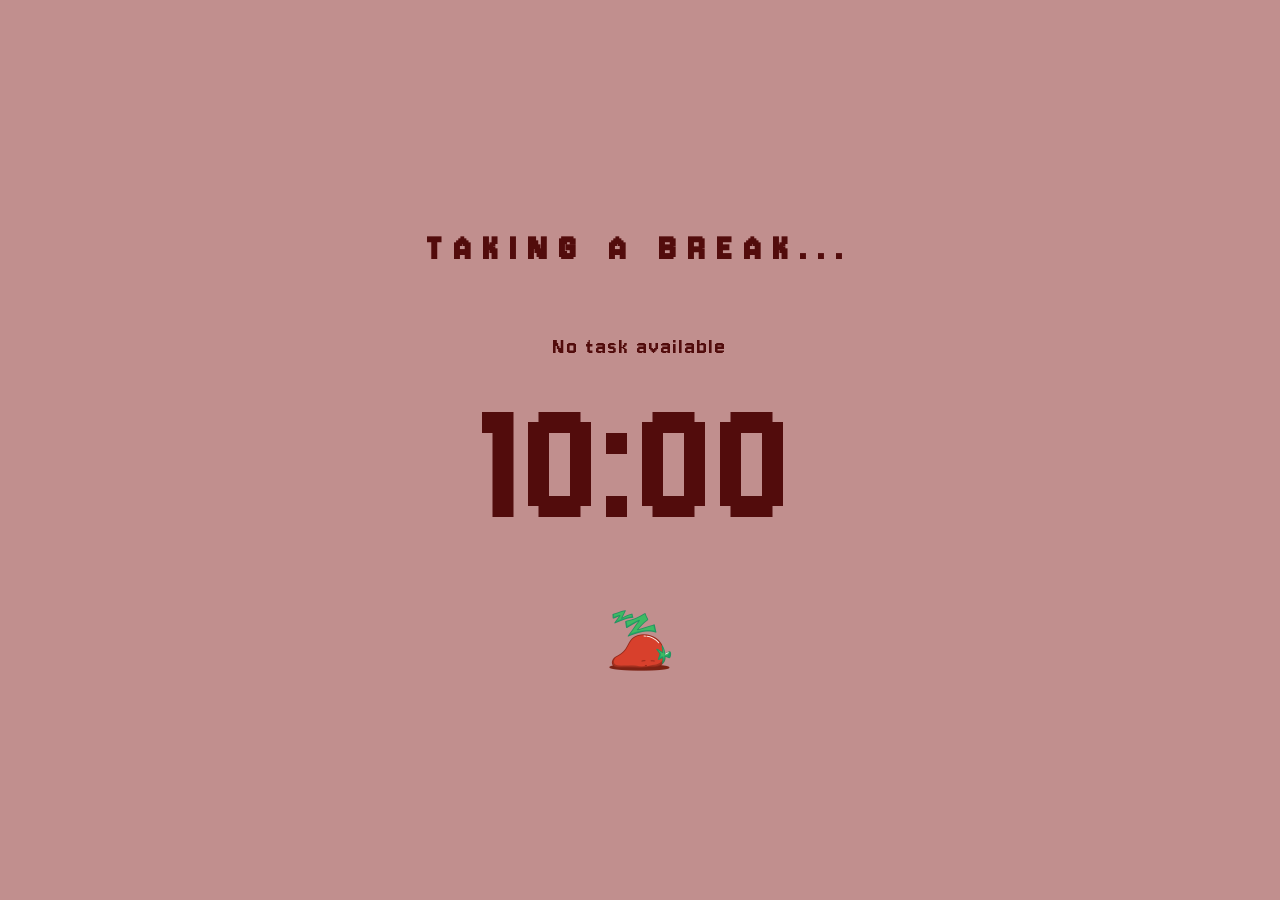
<file: startBreak.html>
<!DOCTYPE html>
<html lang="en">
  <head>
    <meta charset="UTF-8" />
    <meta name="viewport" content="width=device-width, initial-scale=1.0" />
    <link rel="stylesheet" href="./styles.css" />
    <title>Pomo Chrono !</title>
  </head>
  <body>
    <div class="takingBreakDiv">
      <h1>TAKING A BREAK...</h1>
      <p id="task"></p>
      <p id="time-remaining"></p>
      <img src="./asset/tomatoSleep.gif" alt="Pomodoro Sleep" />
    </div>

    <script src="startBreak.js"></script>
  </body>
</html>
</file>
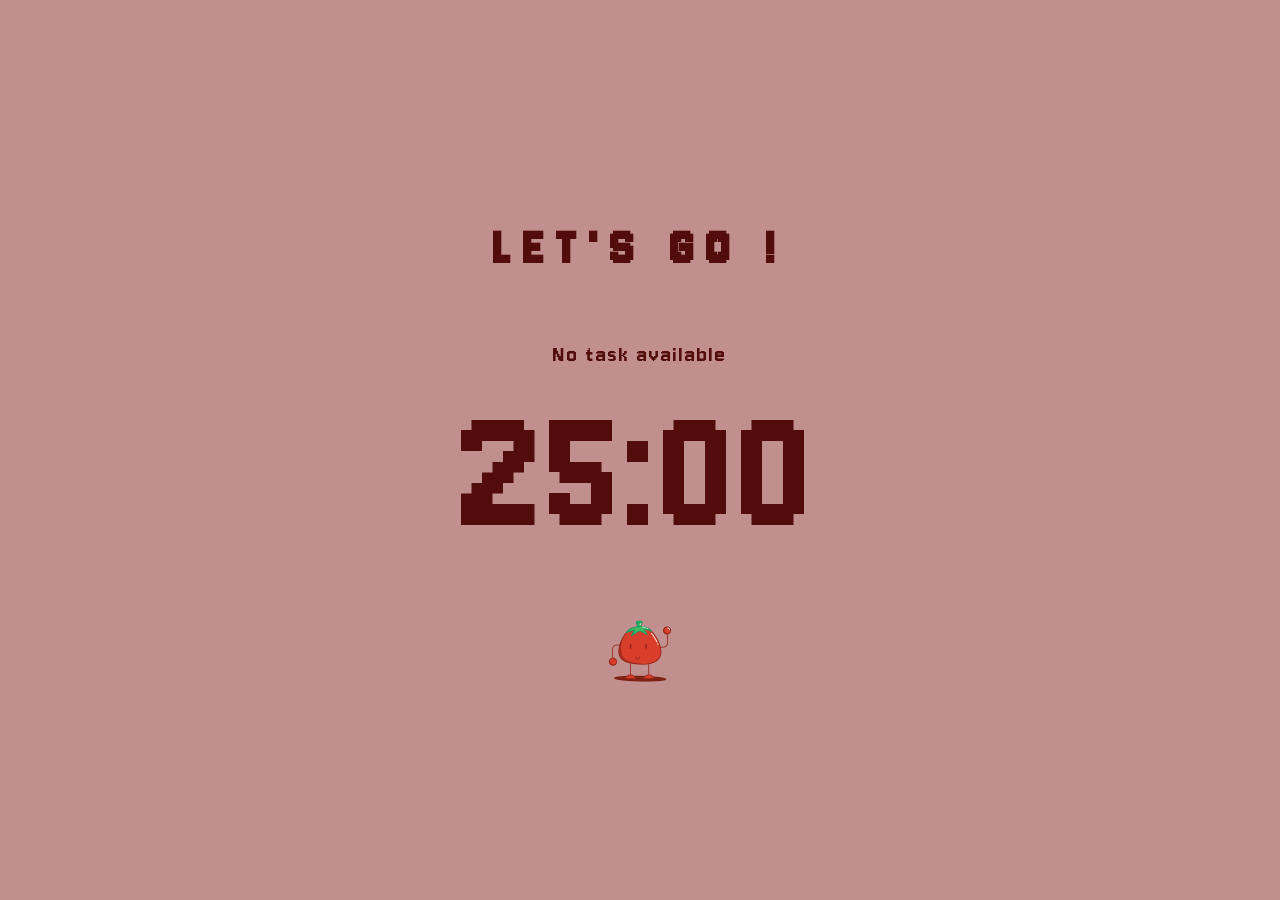
<file: timerBegins.html>
<!DOCTYPE html>
<html lang="en">
  <head>
    <meta charset="UTF-8" />
    <meta name="viewport" content="width=device-width, initial-scale=1.0" />
    <link rel="stylesheet" href="./styles.css" />
    <title>Pomo Chrono !</title>
  </head>
  <body>
    <div class="timerBeginsDiv">
      <h1>LET'S GO !</h1>
      <p id="task"></p>
      <p id="time-remaining"></p>
      <img src="./asset/TomatoWaitFun.gif" alt="Pomodoro Crayon" />
    </div>

    <script src="timerBegins.js"></script>
  </body>
</html>
</file>
<file: styles.css>
@import url('https://fonts.googleapis.com/css2?family=Jersey+10&display=swap');

* {
    margin: 0;
    padding: 0;
    box-sizing: border-box;
}

body {
    background-color: #c18f8e;
    color: rgb(82, 12, 12);
    font-family: 'Jersey 10';
}


/*------ HOME PAGE ------*/


.mainDiv {
    display: flex;
    flex-direction: column;
    width: 100vw;
    height: 100vh;
    justify-content: center;
    align-items: center;
    padding: 32px;
}

.mainDiv h1 {
    text-align: center;
    letter-spacing: 12px;
    font-size: 56px;
    margin: 16px;
}

.mainDiv p {
    text-align: center;
    font-size: 24px;
    letter-spacing: 2px;
}

.mainDiv img {
    width: 248px;
    height: 248px;
    margin: 24px;
}

.mainDiv #start-btn {
    font-family: 'Jersey 10';
    font-size: 40px;
    color: white;
    padding: 8px 40px;
    background-color: #70302f;
    border: 4px solid rgb(194, 241, 243);
    border-radius: 10px;
    box-shadow: 2px 2px 4px #222;
}
.mainDiv #start-btn:hover {
    transform: scale(1.1) perspective(1px);
    transition: 0.3 ease;
    cursor: pointer;
}

/*------ SET TASK PAGE ------*/


.setTaskDiv {
    display: flex;
    flex-direction: column;
    width: 100vw;
    height: 100vh;
    justify-content: center;
    align-items: center;
    padding: 32px;
}

.setTaskDiv h1 {
    text-align: center;
    letter-spacing: 12px;
    font-size: 56px;
    margin: 16px;
}

.setTaskDiv img {
    width: 40px;
    height: 40px;
    margin: 16px;
}

.setTaskDiv p {
    text-align: center;
    font-size: 16px;
    letter-spacing: 2px;
}

.setTaskDiv #task-value {
    border: none;
    border-radius: 50px;
    padding: 16px;
    margin-top: 24px;
    margin-bottom: 56px;
}

.setTaskDiv #set-timer-btn {
    font-family: 'Jersey 10';
    font-size: 40px;
    color: rgb(255, 255, 255);
    padding: 8px 40px;
    background-color: #6d2120;
    border: 4px solid white;
    border-radius: 10px;
    box-shadow: 2px 2px 4px #222;
}
.setTaskDiv #set-timer-btn:hover {
    transform: scale(1.1) perspective(1px);
    transition: 0.3 ease;
    cursor: pointer;
}


/*------ LET'S GO PAGE ------*/


.timerBeginsDiv {
    display: flex;
    flex-direction: column;
    width: 100vw;
    height: 100vh;
    justify-content: center;
    align-items: center;
    padding: 32px;
}

.timerBeginsDiv h1 {
    text-align: center;
    letter-spacing: 12px;
    font-size: 56px;
    margin-bottom: 64px;
}

.timerBeginsDiv img {
    width: 64px;
    height: 64px;
    margin-top: 40px;
}

.timerBeginsDiv #task {
    text-align: center;
    font-size: 24px;
    letter-spacing: 2px;
}
.timerBeginsDiv #time-remaining {
    text-align: center;
    font-size: 196px;
    letter-spacing: 4px;
}


/*------ STOP PAGE ------*/


.stopWorkDiv {
    display: flex;
    flex-direction: column;
    width: 100vw;
    height: 100vh;
    justify-content: center;
    align-items: center;
    padding: 32px;
}

.stopWorkDiv h1 {
    text-align: center;
    letter-spacing: 12px;
    font-size: 56px;
    margin-bottom: 64px;
}

.stopWorkDiv #task {
    text-align: center;
    font-size: 24px;
    letter-spacing: 2px;
}
.stopWorkDiv #time-remaining {
    text-align: center;
    font-size: 196px;
    letter-spacing: 4px;
}

.stopWorkDiv #start-break-btn {
    font-family: 'Jersey 10';
    font-size: 40px;
    color: white;
    padding: 8px 40px;
    background-color: #50180e;
    border: 4px solid white;
    border-radius: 10px;
    box-shadow: 2px 2px 4px #222;
}
.stopWorkDiv #start-break-btn:hover {
    transform: scale(1.1) perspective(1px);
    transition: 0.3 ease;
    cursor: pointer;
}


/*------ TAKING A BREAK ------*/

.takingBreakDiv {
    display: flex;
    flex-direction: column;
    width: 100vw;
    height: 100vh;
    justify-content: center;
    align-items: center;
    padding: 32px;
}

.takingBreakDiv h1 {
    text-align: center;
    letter-spacing: 12px;
    font-size: 40px;
    margin-bottom: 64px;
}

.takingBreakDiv img {
    width: 64px;
    height: 64px;
    margin-top: 40px;
}

.takingBreakDiv #task {
    text-align: center;
    font-size: 24px;
    letter-spacing: 2px;
}
.takingBreakDiv #time-remaining {
    text-align: center;
    font-size: 196px;
    letter-spacing: 4px;
}


/*------ GET BACK TO IT PAGE ------*/


.stopBreakDiv {
    display: flex;
    flex-direction: column;
    width: 100vw;
    height: 100vh;
    justify-content: center;
    align-items: center;
    padding: 32px;
}

.stopBreakDiv h1 {
    text-align: center;
    letter-spacing: 12px;
    font-size: 56px;
    margin-bottom: 64px;
}

.stopBreakDiv #task {
    text-align: center;
    font-size: 24px;
    letter-spacing: 2px;
}
.stopBreakDiv #time-remaining {
    text-align: center;
    font-size: 196px;
    letter-spacing: 4px;
}

.stopBreakDiv #start-timer-btn {
    font-family: 'Jersey 10';
    font-size: 40px;
    color: white;
    padding: 8px 40px;
    background-color: #BF0200;
    border: 4px solid white;
    border-radius: 10px;
    box-shadow: 2px 2px 4px #222;
}
.stopBreakDiv #start-timer-btn:hover {
    transform: scale(1.1) perspective(1px);
    transition: 0.3 ease;
    cursor: pointer;
}
</file>
